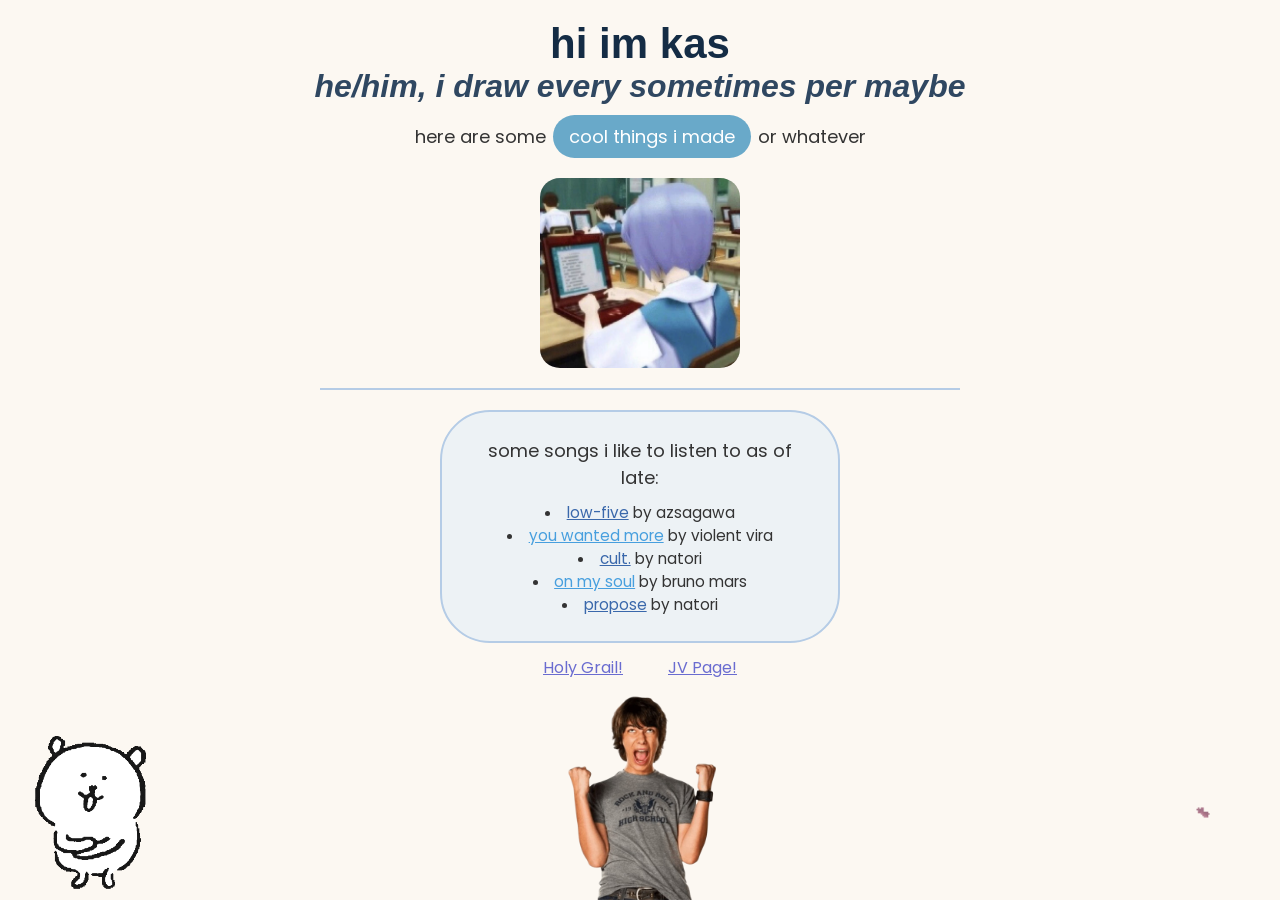
<file: index.html>
<!DOCTYPE html>
<html lang="en">
  <head>
    <meta charset="UTF-8" />
    <meta name="viewport" content="width=device-width, initial-scale=1.0" />
    <title>babys first page</title>
    <link rel="stylesheet"
    href="style.css" />
    <link rel="icon" type="image/png" href="images/damn-asuka-icon.jpg" />
  </head>

  <body>
    <div id="header">
      <h1>hi im kas</h1>
      <h2><i>he/him, i draw every sometimes per maybe</i></h2>
    </div>
    <p> here are some <button type="button" onclick="window.location.href='https://archive-00.carrd.co/#'">cool things i made</button> or whatever</p>
<img src="images/ayanami-low-poly.jpg" alt="ayanami but low poly" style="display: block;">
<hr>
<div id="songs">
  <p class="listento"> some songs i like to listen to as of late:</p>
  <ul>
   <li><a href="https://youtu.be/S2jxQ8XQtxI?si=dIGJrC8PBNRJBCR3">low-five</a> by azsagawa</li>
   <li><a class="alternating" href="https://youtu.be/NxOsTXtIaR4?si=53uWZoNEVwwCrxyF">you wanted more</a> by violent vira</li>
   <li><a href="https://youtu.be/GQrppVgwz5o?si=T5T6fJF_c1Mw1N03">cult.</a> by natori</li>
   <li><a class="alternating" href="https://youtu.be/gpc5c5PMQiw?si=w5kmyb9_AHsSKXkP">on my soul</a> by bruno mars</li>
   <li><a href="https://youtu.be/VDdLF1YubI0?si=2RTbqjgm_7_HFgBl">propose</a> by natori</li>
  </ul>
</div>

<div>
  <a href="holy-grail.html" class="exercise-links">Holy Grail!</a> <a href="jv.html" class="exercise-links">JV Page!</a>
</div>
  </body>
</html>
</file>
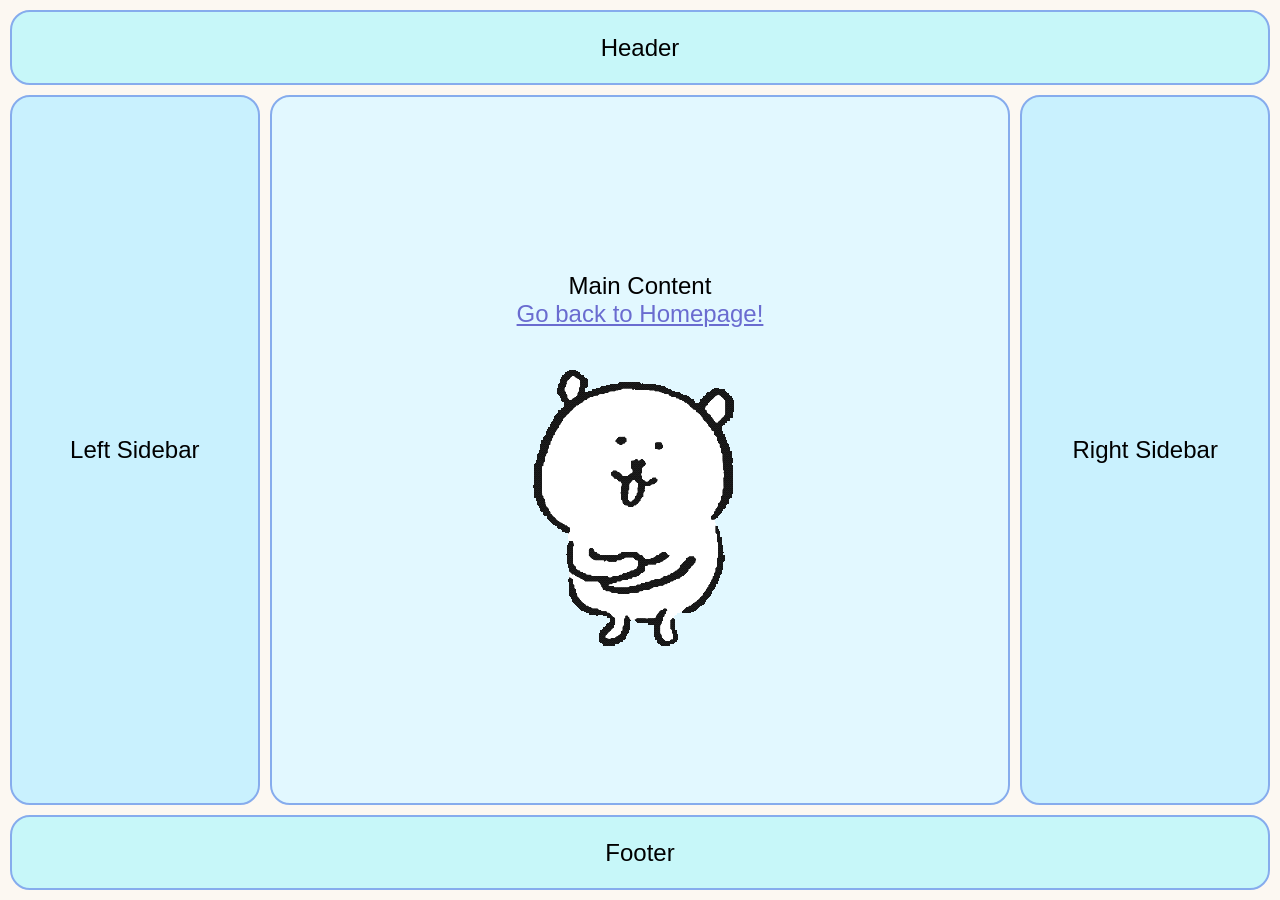
<file: holy-grail.html>
<!DOCTYPE html>
<html lang="en">
  <head>
    <meta charset="UTF-8" />
    <meta name="viewport" content="width=device-width, initial-scale=1.0" />
    <title>holy grail</title>
    <link rel="stylesheet"
    href="holy-grail.css" />
    <link rel="icon" type="image/png" href="images/damn-asuka-icon.jpg" />
  </head>

  <body>
    <div class="page">

  <div class="header">
    Header
  </div>

  <div class="middle">

    <div class="left-sidebar">
      Left Sidebar
    </div>

    <div class="main-content">
      <p>Main Content</br><a href="index.html" target="_blank">Go back to Homepage!</a></p>
      <img src="images/nagano-bear-dance.gif" alt="dancing bear" />
    </div>

    <div class="right-sidebar">
      Right Sidebar
    </div>

  </div>

  <div class="footer">
    Footer
  </div>

</div>
  </body>
</file>
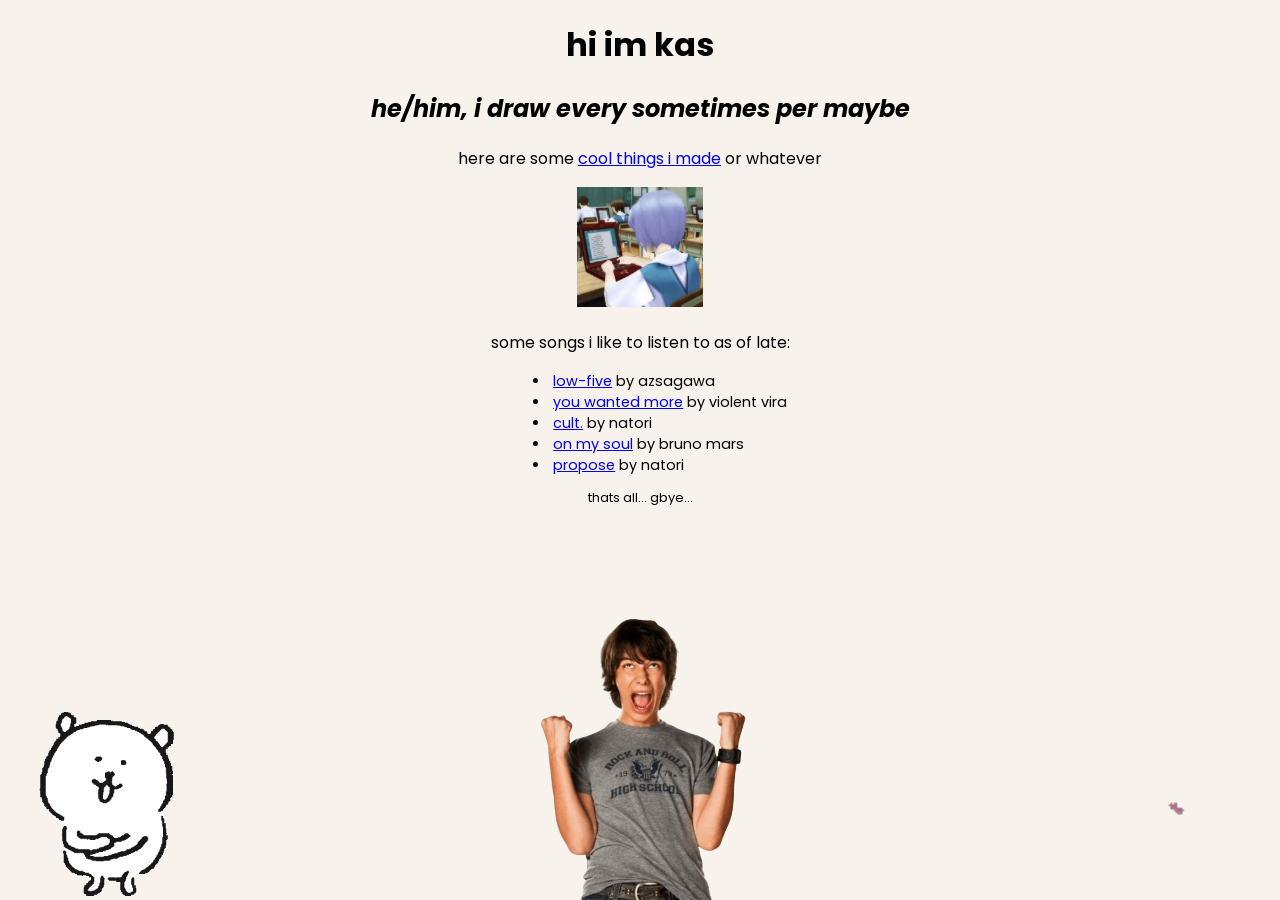
<file: index2.html>
<!DOCTYPE html>
<html lang="en">
  <head>
    <meta charset="UTF-8" />
    <meta name="viewport" content="width=device-width, initial-scale=1.0" />
    <title>babys first page</title>
    <link rel="icon" type="image/png" href="images/damn-asuka-icon.jpg" />
    <link href="https://fonts.googleapis.com/css2?family=Poppins:wght@400;500;600;700&display=swap" rel="stylesheet" />
<style>
body {
    font-family: 'Poppins';
    background-image: url("images/nagano-bear-dance.gif"), url("images/flying-gatito.gif"), url("images/rodrick-yass.png");
  background-repeat: no-repeat;
  background-position: 1% 100%, 95% 110%, 50% 100%;
  background-attachment: fixed, fixed, fixed;
  background-size: 200px 200px, 15%,  18%;

}
</style>
  </head>
  <body style="background-color:#F7F2EB;">
    <h1 style="text-align:center;">hi im kas</h1>
    <h2 style="text-align:center;"><i>he/him, i draw every sometimes per maybe</i></h2>
    <p style="text-align:center;"> here are some <a href="https://archive-00.carrd.co/#">cool things i made</a> or whatever</p>
<p style="text-align:center;"> <img src="images/ayanami-low-poly.jpg" alt="ayanami but low poly" width="10%" height="10%"></p>
<p style="text-align:center;"> some songs i like to listen to as of late:</p>
<ul class="centered bullets" style="font-size: 90%; list-style-position: inside; width: fit-content; margin: auto;">
  <li><a href="https://youtu.be/S2jxQ8XQtxI?si=dIGJrC8PBNRJBCR3">low-five</a> by azsagawa</li>
  <li><a href="https://youtu.be/NxOsTXtIaR4?si=53uWZoNEVwwCrxyF">you wanted more</a> by violent vira</li>
  <li><a href="https://youtu.be/GQrppVgwz5o?si=T5T6fJF_c1Mw1N03">cult.</a> by natori</li>
  <li><a href="https://youtu.be/gpc5c5PMQiw?si=w5kmyb9_AHsSKXkP">on my soul</a> by bruno mars</li>
  <li><a href="https://youtu.be/VDdLF1YubI0?si=2RTbqjgm_7_HFgBl">propose</a> by natori</li>
</ul>
<p style="text-align:center; font-size: 80%;">thats all... gbye...</p>
  </body>
</html>
</file>
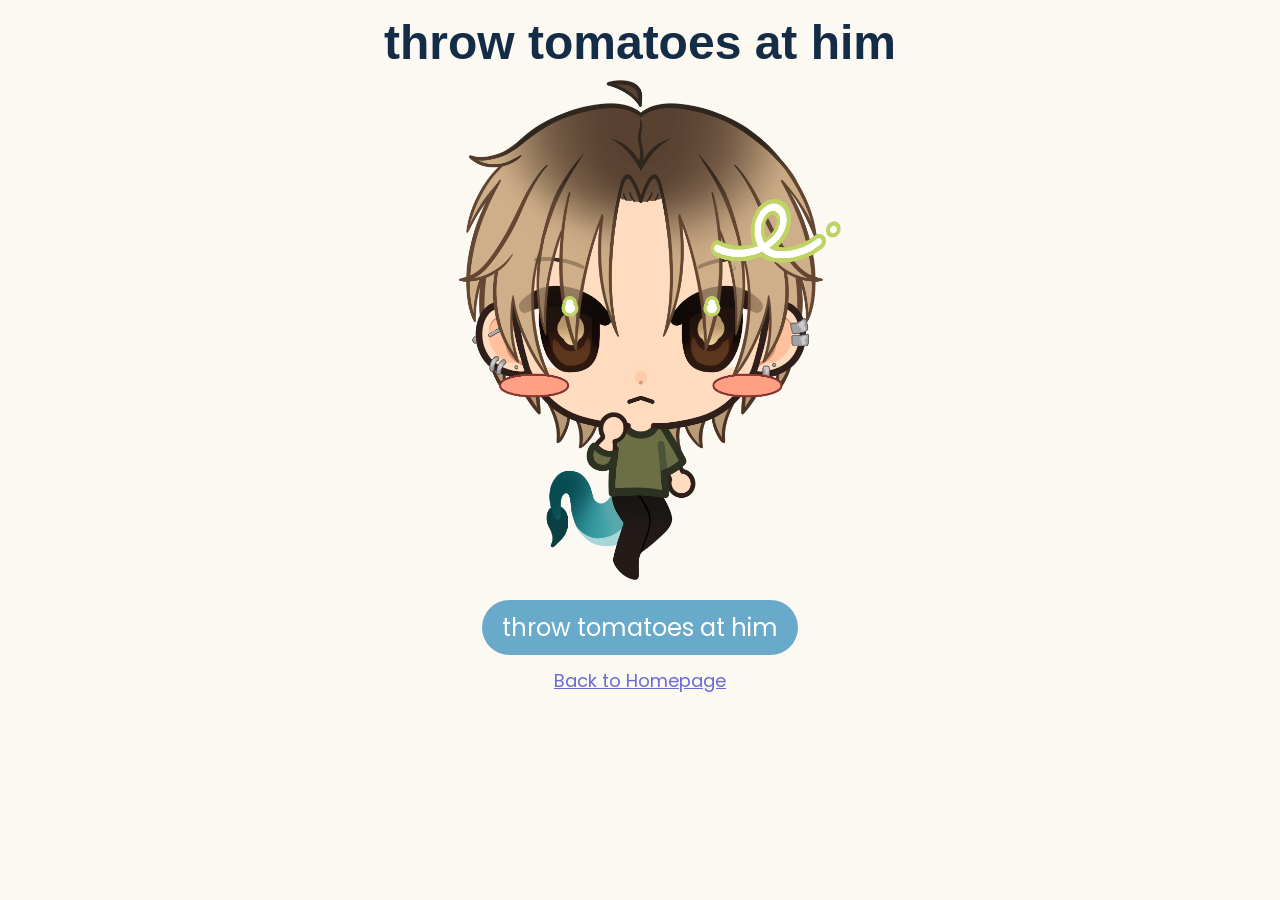
<file: jv.html>
<!DOCTYPE html>
<html lang="en">
<head>
    <meta charset="UTF-8">
    <meta name="viewport" content="width=device-width, initial-scale=1.0">
    <title>throw tomatoes at him</title>
    <link rel="stylesheet" href="js.css">
    <link rel="icon" type="image/png" href="images/damn-asuka-icon.jpg" />
</head>
<body>
    <h1 id="header"> throw tomatoes at him</h1>
<img src="images/ren.png" alt="chibi ren";>
    <button id="button">throw tomatoes at him</button><br>
<a href="index.html" target="_blank" class="homepage-link">Back to Homepage</a>
<script src="interaction.js"></script>
</body>
</html>
</file>
<file: style.css>
@import url('https://fonts.googleapis.com/css2?family=Poppins:wght@400;500;600;700&display=swap');
*{
    box-sizing: border-box;
    margin: 0;
    padding: 0;
    align-items: center;
    justify-content: center;
}
body {
    font-family: 'Poppins', sans-serif;
    font-size: 18px;
    color: #333;
    text-align: center;
    background-color: #FCF8F2;
    background-image: url("images/nagano-bear-dance.gif"), url("images/flying-gatito.gif"), url("images/rodrick-yass.png");
  background-repeat: no-repeat;
  background-position: 1% 99%, 97% 107%, 50% 100%;
  background-attachment: fixed, fixed, fixed;
  background-size: 13%, 13%,  13%;

}
#header {
    font-family: 'Be Vietnam Pro Regular', sans-serif;
    letter-spacing: 5%;
    display: flex;
    align-items: center;
    justify-content: center;
    flex-direction: column;
    margin-top: 20px;
}
#songs {
    display: flex;
    align-items: center;
    justify-content: center;
    flex-direction: column;
    border-radius: 50px;
    max-width: 25%;
    min-width: 400px;
    margin: 10px auto;
    border: 2px solid #B5CCE6;
    padding: 20px;
    background-color: rgba(235, 242, 246, 0.9);
    box-sizing: border-box;

}
.alternating {
    color: #479fde;
    text-decoration: underline;
}
.exercise-links {
    font-size: 16px;
    color: #6a6cd0;
    margin: 20px;
}
.listento {
    font-size: 18px;
    color: #333;
}
h1 {
    font-size: 42px;
    color: #142C45;
}
h2 {
    font-size: 32px;
    color: #2F4761;
}
a{
    color: #3A68AB;
    text-decoration: underline;
}
p {
    color: #333;
    text-align: center;
    font-size: 18px;
    padding: 5px;
}
ul {
    font-size: 85%;
    list-style-position: inside;
    width:fit-content;
    max-width: 100%;
    margin: 5px auto;
}
hr {
    border: none;
    width: 50%;
    max-width: 100%;
    height: 2px;
    margin-left: auto;
    margin-right: auto;
    margin-bottom: 20px;
    margin-top: 20px;
    background-color: #B5CCE6;
}
img{
    display: block;
    width: 200px;
    max-width: 100%;
    height: auto;
    border-radius: 10%;
    margin: 10px auto;
    align-self: center;
}
img:hover {
    transform: scaleX(-1);
    border-radius: 10%;
}

body:hover::before {
    transform: scaleX(-1);
}
button {
    background-color: #69A9C9;
    border-radius: 50px;
    color: white;
    border: none;
    padding: 8px 16px;
    text-align: center;
    text-decoration: none;
    display: inline-block;
    font-size: 18px;
    margin: 5px 2px;
font-family: 'Poppins', sans-serif;
    cursor: pointer;
}
button:hover {
    background-color: #4A93B5;
}
</file>
<file: holy-grail.css>
.header {
background-color: #c7f7f9;
border: 2px solid #86ACED;
border-radius: 20px;
width: auto;
height: 75px;
box-sizing: border-box;
display: flex;
justify-content: center;
align-items: center;
}

.left-sidebar {
background-color: #c9f1fe;
border: 2px solid #86ACED;
display: flex;
flex: 1;
border-radius: 20px;
min-width: 0;
justify-content: center;
align-items: center;
margin: 0 10px 0 0;
}

.main-content {
background-color: #e2f8ff;
border: 2px solid #86ACED;
border-radius: 20px;
display: flex;
flex-direction: column;
flex: 3;
min-width: 0;
justify-content: center;
align-items: center;
text-align: center;
margin: 0 0 0 0;
}

.right-sidebar {
background-color: #c9f1fe;
border: 2px solid #86ACED;
border-radius: 20px;
display: flex;
flex: 1;
min-width: 0;
justify-content: center;
align-items: center;
margin: 0 0 0 10px;
}

.footer {
background-color: #c7f7f9;
border: 2px solid #86ACED;
border-radius: 20px;
width: auto;
height: 75px;
box-sizing: border-box;
display: flex;
justify-content: center;
align-items: center;
}

.middle {
    display: flex;
    flex-direction: row;
    align-items: stretch;
    width: auto;
    flex: 1;
    min-height: 0;
    box-sizing: border-box;
    padding: 10px 0 10px 0;
    text-align: center;
}
.page {
    display: flex;
    flex-direction: column;
    justify-content: flex-start;
    align-items: stretch;
    height: 100vh;
    height: 100dvh;
    width: 100%;
    box-sizing: border-box;
    padding: 10px;
    text-align: center;

}
body {
    font-family: Be Vietnam Pro, sans-serif;
    font-size: 24px;
    background-color: #FCF8F2;
    height: 100vh;
    height: 100dvh;
    margin: 0;
    box-sizing: border-box;
}
a {
    text-decoration: underline;
    color: #6a6cd0;
}
</file>
<file: js.css>
@import url('https://fonts.googleapis.com/css2?family=Poppins:wght@400;500;600;700&display=swap');
*{
    box-sizing: border-box;
    margin: auto;
    align-items: center;
    justify-content: center;
}
body {
    font-family: 'Poppins', sans-serif;
    font-size: 18px;
    color: #333;
    text-align: center;
    background-color: #FCF8F2;

}
#header {
    font-family: 'Be Vietnam Pro Regular', sans-serif;
    letter-spacing: 5%;
    display: flex;
    align-items: center;
    justify-content: center;
    flex-direction: column;
    margin-top: 15px;
    margin-left: 20px;
    margin-right: 20px;
    max-block-size: 100%;
    min-block-size: 50%;
}

.homepage-link {
    font-size: 18px;
    color: #6a6cd0;
    margin: 20px;
}

.splat-image {
    display: block;
    justify-content: center;
    align-items: center;
    position: absolute;
    top: 10%;
    left: 50%;
    transform: translate(-50%, -50%);
    width: 1000px;
    min-height: 100vh;
    z-index: 9999;
    object-fit: cover;
}

h1 {
    font-size: 48px;
    color: #142C45;
}
h2 {
    font-size: 32px;
    color: #2F4761;
}
a{
    color: #3A68AB;
    text-decoration: underline;
}
p {
    color: #333;
    text-align: center;
    font-size: 18px;
}

img{
    display: block;
    width: 500px;
    max-width: 100%;
    height: auto;
    margin: auto;
    align-self: center;
    margin-bottom: 20px;
    margin-top: 10px;
}

button {
    background-color: #69A9C9;
    border-radius: 50px;
    color: white;
    border: none;
    padding: 10px 20px;
    text-align: center;
    text-decoration: none;
    display: inline-block;
    font-size: 24px;
    font-family: 'Poppins', sans-serif;
    cursor: pointer;
    margin-bottom: 12px;
}
button:hover {
    background-color: #4A93B5;
}
</file>
